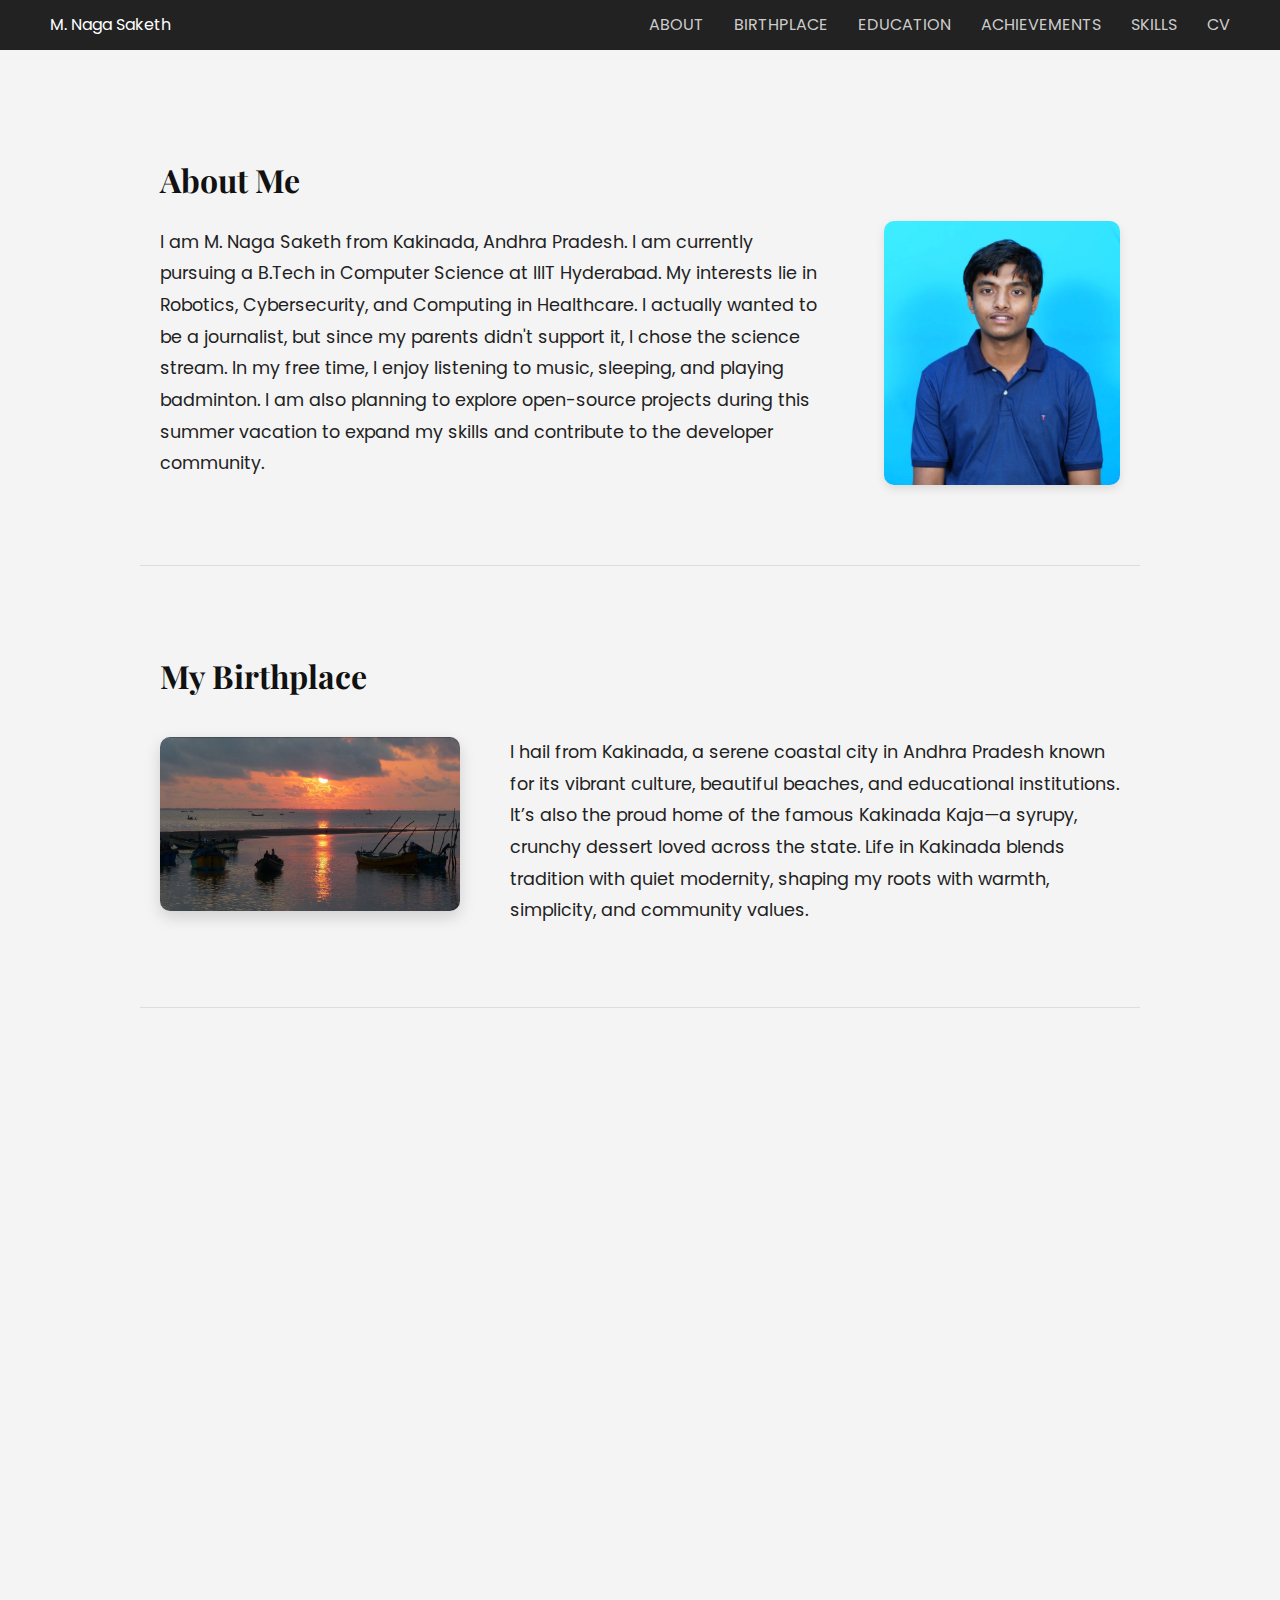
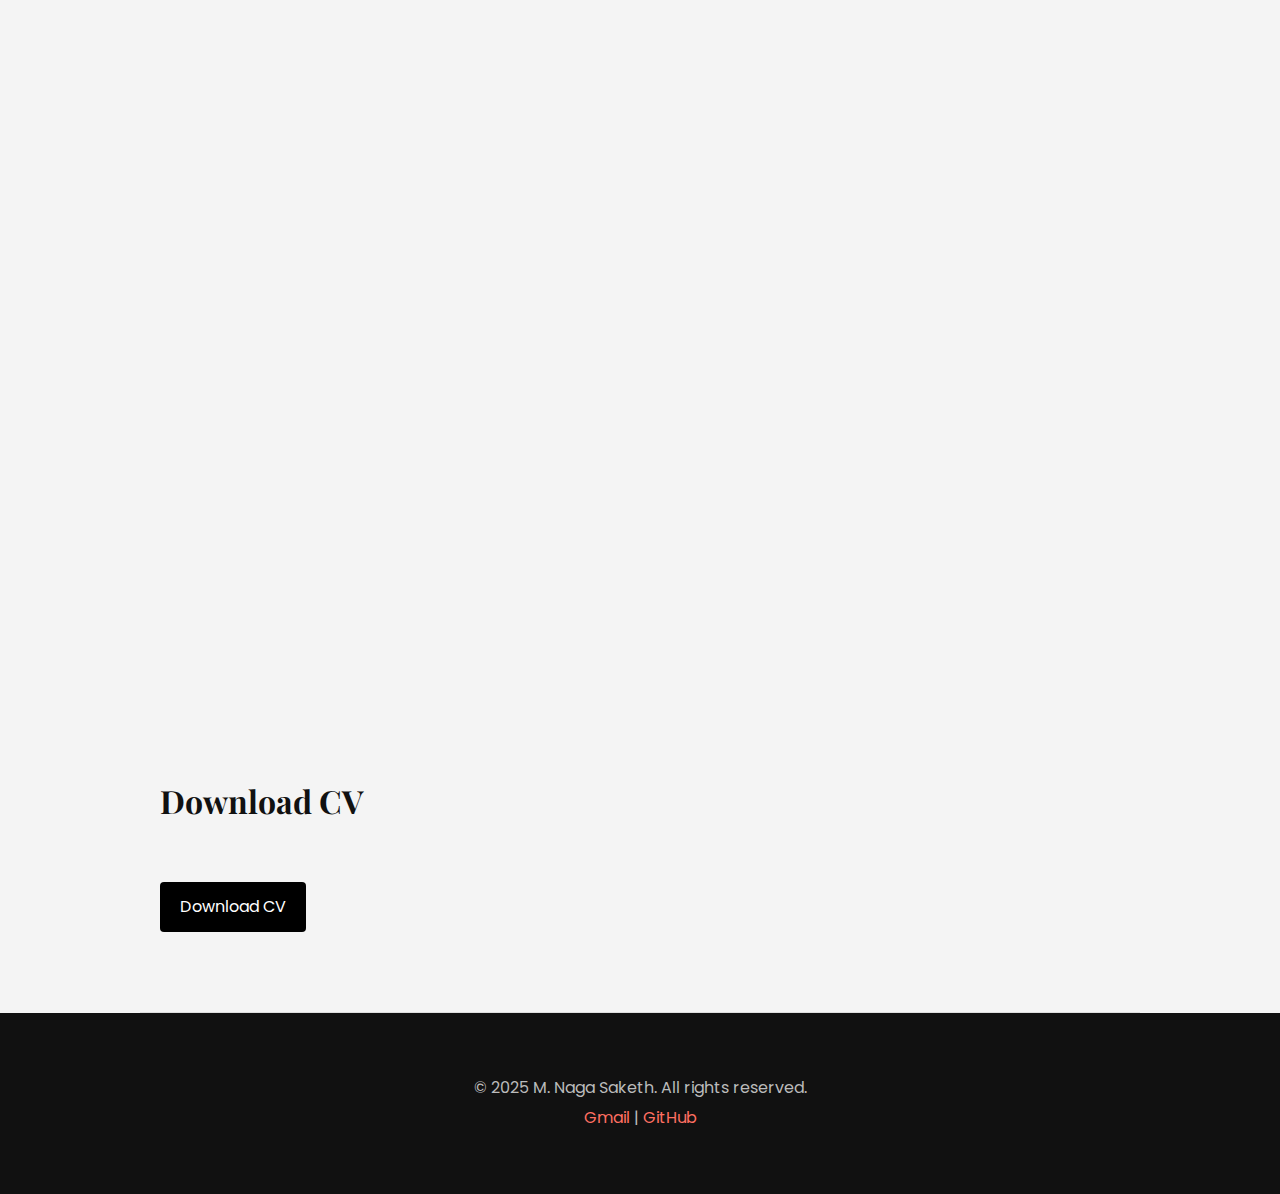
<file: index.html>
<!DOCTYPE html>
<html lang="en">
<head>
  <link href="https://fonts.googleapis.com/css2?family=Poppins:wght@400;600&display=swap" rel="stylesheet">
  <meta charset="UTF-8">
  <meta name="viewport" content="width=device-width, initial-scale=1.0">
  <title>Saketh | Portfolio</title>
  <link href="https://fonts.googleapis.com/css2?family=Playfair+Display:wght@500&family=Roboto&display=swap" rel="stylesheet">
  <link rel="stylesheet" href="styles.css">
  <script src="script.js"></script>
</head>
<body>
  <script>
    document.addEventListener("DOMContentLoaded", () => {
      const observer = new IntersectionObserver(entries => {
        entries.forEach(entry => {
          if (entry.isIntersecting) {
            entry.target.classList.add('visible');
          } else {
            entry.target.classList.remove('visible');
          }
        });
      }, { threshold: 0.2 });

      document.querySelectorAll('.fade-in, .reveal-on-scroll').forEach(el => {
        observer.observe(el);
      });
    });
  </script>

  <nav>
    <div style="width: 100%; display: flex; justify-content: space-between; align-items: center; padding: 0 40px;">
      <div style="color: white; font-weight: 400;">M. Naga Saketh</div>
      <ul>
        <li><a href="#about">About</a></li>
        <li><a href="#birthplace">Birthplace</a></li>
        <li><a href="#education">Education</a></li>
        <li><a href="#achievements">Achievements</a></li> 
        <li><a href="#skills">Skills</a></li>
        <li><a href="#cv">CV</a></li>
      </ul>      
    </div>
  </nav>

  <section id="about" class="fade-in">
    <div class="about-container">
      <h2>About Me</h2>
      <div class="horizontal-layout">
        <div class="text">
          <p>
            I am M. Naga Saketh from Kakinada, Andhra Pradesh. I am currently pursuing a B.Tech in Computer Science at <a href="https://www.iiit.ac.in" target="_blank" style="text-decoration: none; color: inherit;">IIIT Hyderabad</a>.
            My interests lie in Robotics, Cybersecurity, and Computing in Healthcare. I actually wanted to be a journalist, but since my parents didn't support it,
            I chose the science stream. In my free time, I enjoy listening to music, sleeping, and playing badminton.
            I am also planning to explore open-source projects during this summer vacation to expand my skills and contribute to the developer community.
          </p>
        </div>
        <div class="image">
          <img src="image.png" alt="My Photo" />
        </div>
      </div>
    </div>
  </section>

  <section id="birthplace" class="fade-in reveal-on-scroll">
    <h2>My Birthplace</h2>
    <div class="alternate reverse">
      <div class="text">
        <p>
          I hail from Kakinada, a serene coastal city in Andhra Pradesh known for its vibrant culture, beautiful beaches, and educational institutions.
          It’s also the proud home of the famous Kakinada Kaja—a syrupy, crunchy dessert loved across the state. Life in Kakinada blends tradition with quiet modernity,
          shaping my roots with warmth, simplicity, and community values.
        </p>
      </div>
      <img src="kkd_image.png" alt="Kakinada" />
    </div>
  </section>  

  <section id="education" class="fade-in">
    <h2>Education Timeline</h2>
    <div class="timeline-entry">
      <h3><a href="https://aksharaschoolkakinada.org" target="_blank">Akshara Public School, Kakinada</a></h3>
      <p>Till 9th grade</p>
    </div>
    <div class="timeline-entry">
      <h3><a href="http://kkrgowtham.com" target="_blank">KKR Gowtham School, Gudivada</a></h3>
      <p>10th Grade (Boarding School)</p>
    </div>
    <div class="timeline-entry">
      <h3>Narayana Junior College, Hyderabad</h3>
      <p>Intermediate Education</p>
    </div>
    <div class="timeline-entry">
      <h3><a href="https://www.iiit.ac.in" target="_blank">IIIT Hyderabad</a></h3>
      <p>B.Tech in Computer Science</p>
    </div>
  </section>

  <section id="achievements" class="fade-in">
    <h2>Achievements</h2>
    <div class="timeline-entry">
      <h3>State-Level Quizzes</h3>
      <p>Won multiple state-level quizzes conducted by reputed organizations such as Reliance, YoungWorld, and renowned schools.</p>
    </div>
    <div class="timeline-entry">
      <h3>CBSE South Zone Chess</h3>
      <p>Secured 2nd position in the CBSE South Zone Chess Championship, along with my friends.</p>
    </div>
    <div class="timeline-entry">
      <h3>CBSE Nationals Chess</h3>
      <p>Achieved 5th place in the CBSE Nationals Chess Championship.</p>
    </div>
    <div class="timeline-entry">
      <h3>JEE</h3>
      <p>Secured an All India Rank of 959 in JEE Mains and 1549 in JEE Advanced.</p>
    </div> 
  </section>  

  <section id="skills" class="fade-in">
    <h2>Skills</h2>
    <div class="horizontal-layout">
      <div class="text">
        <p>
          I began coding after joining college, so my experience is still growing. 
          However, I'm determined to make the most of this summer break by dedicating 
          time to learning and building hands-on projects. Currently, I'm proficient 
          in C and have recently started exploring C++. I can solve basic DSA problems 
          and have some experience in web development using HTML, CSS, and JavaScript. 
          I'm excited to deepen my knowledge in full-stack development and look forward 
          to contributing to open-source projects to strengthen my practical skills.
        </p>
      </div>
      <img src="html-css.png" alt="Skills" />
    </div>
  </section>

  <section id="text-input" class="fade-in">
    <h2>Text Analysis</h2>
    <textarea id="text-box" rows="10" cols="50" placeholder="Enter text here"></textarea>
    <button id="analyze-btn">Analyze Text</button>
    <div id="output"></div>
  </section>
  

  <section id="cv">
    <h2>Download CV</h2>
    <a href="cv.pdf" class="cv-link" download>Download CV</a>
  </section>

  <footer>
    <p>© 2025 M. Naga Saketh. All rights reserved.</p>
    <p>
      <a href="mailto:sakethtechie@gmail.com" target="_blank">Gmail</a> |
      <a href="https://github.com/Saketh6126" target="_blank">GitHub</a>
    </p>
  </footer>
</body>
</html>
</file>
<file: styles.css>
* {
  margin: 0;
  padding: 0;
  box-sizing: border-box;
}

html {
  scroll-behavior: smooth;
}

body {
  font-family: 'Poppins', sans-serif;
  background: #f4f4f4;
  color: #222;
  line-height: 1.9;
}

header {
  background: linear-gradient(135deg, #111 0%, #444 100%);
  color: #fff;
  padding: 80px 20px;
  text-align: center;
}

header h1 {
  font-family: 'Playfair Display', serif;
  font-size: 3rem;
  margin-bottom: 10px;
}

nav {
  background: #222;
  padding: 10px;
  position: sticky;
  top: 0;
  z-index: 1000;
}

nav ul {
  list-style: none;
  display: flex;
  justify-content: center;
  gap: 30px;
}

nav a {
  color: #ccc;
  text-decoration: none;
  font-weight: 400;
  font-family: 'Poppins', sans-serif;
  text-transform: uppercase;
}

nav a:hover {
  color: #ff6f61;
}

section {
  max-width: 1000px;
  margin: auto;
  padding: 80px 20px;
  border-bottom: 1px solid #ddd;
}

section h2 {
  font-family: 'Playfair Display', serif;
  font-size: 2rem;
  margin-bottom: 30px;
  color: #111;
  position: relative;
}

.timeline-entry {
  margin-bottom: 30px;
  background: #fff;
  padding: 15px;
  border-radius: 8px;
  box-shadow: 0 4px 15px rgba(0, 0, 0, 0.05);
}

.timeline-entry h3 {
  font-size: 1.2rem;
  margin-bottom: 5px;
  color: #111;
}

.timeline-entry p {
  color: #333;
}

.timeline-entry a {
  color: inherit;
  text-decoration: none;
}

.cv-link {
  display: inline-block;
  margin-top: 20px;
  background: #000;
  color: #fff;
  padding: 10px 20px;
  border-radius: 4px;
  text-decoration: none;
  font-weight: 400;
  font-family: 'Poppins', sans-serif;
}

.cv-link:hover {
  background: #333;
  transition: background 0.3s ease;
}

footer {
  background: #111;
  color: #bbb;
  text-align: center;
  padding: 60px 20px;
  font-size: 16px;
}

footer a {
  color: #ff6f61;
  text-decoration: none;
}

footer a:hover {
  text-decoration: underline;
}

.fade-in {
  opacity: 0;
  transform: translateY(30px);
  transition: opacity 1s ease-out, transform 1s ease-out;
}

.fade-in.visible {
  opacity: 1;
  transform: translateY(0);
}

.reveal-on-scroll {
  opacity: 0;
  transform: translateY(50px);
  transition: opacity 1s ease-out, transform 1s ease-out;
}

.reveal-on-scroll.visible {
  opacity: 1;
  transform: translateY(0);
}

.horizontal-layout {
  display: flex;
  flex-wrap: wrap;
  gap: 60px;
  align-items: center;
  justify-content: space-between;
}

.horizontal-layout .text {
  flex: 3;
  min-width: 300px;
  font-size: 1.1rem;
}

.horizontal-layout .image {
  flex: 1;
  display: flex;
  justify-content: flex-end;
}

.horizontal-layout img {
  max-width: 320px;
  border-radius: 10px;
  box-shadow: 0 4px 10px rgba(0, 0, 0, 0.1);
  transition: transform 0.3s ease;
}

.horizontal-layout img:hover {
  transform: scale(1.05);
}

.alternate {
  display: flex;
  align-items: flex-start;
  gap: 50px;
  margin-top: 30px;
}

.alternate img {
  max-width: 300px;
  border-radius: 10px;
  box-shadow: 0 6px 16px rgba(0, 0, 0, 0.15);
  transition: transform 0.3s ease;
}

.alternate .text {
  font-size: 1.1rem;
  line-height: 1.8;
  flex: 1;
}

.alternate img:hover {
  transform: scale(1.05);
}

@media (max-width: 768px) {
  .horizontal-layout, .alternate {
    flex-direction: column;
    text-align: center;
  }

  .horizontal-layout .image, .alternate img {
    justify-content: center;
  }

  .horizontal-layout img, .alternate img {
    max-width: 100%;
  }
}

.alternate.reverse {
  flex-direction: row-reverse;
}

.text {
  font-size: 1.1rem;
  line-height: 1.8;
}

section h2::after {
  content: "";
  position: absolute;
  bottom: 0;
  left: 0;
  width: 100%;
  height: 3px;
  background: #ff6f61;
  transform: scaleX(0);
  transform-origin: bottom right;
  transition: transform 0.3s ease;
}

section h2:hover::after {
  transform: scaleX(1);
  transform-origin: bottom left;
}

.about-container h2 {
  margin-bottom: 10px;
}

.about-container {
  padding-top: 20px;
}

section:focus,
section h2:focus {
  outline: none;
}

#text-input {
  margin-top: 30px; 
}

#text-box {
  width: 100%;
  max-width: 1000px;
  height: 400px;
  padding: 10px;
  font-size: 1rem;
  border: 1px solid #ccc;
  border-radius: 8px;
  resize: vertical;
  margin-top: 0px;
  margin-bottom: 20px;
}

#analyze-btn {
  padding: 15px 30px; /* Adjust padding for more balanced button size */
  background-color: #ff6f61;
  color: white;
  border: none;
  border-radius: 4px;
  cursor: pointer;
}

#analyze-btn:hover {
  background-color: #ff4500;
}

#output {
  display: none;
  margin-top: 10px; /* Adjust margin-top to reduce extra space */
  background-color: #f9f9f9;
  padding: 20px;
  border-radius: 8px;
  border: 1px solid #ddd;
}
</file>
